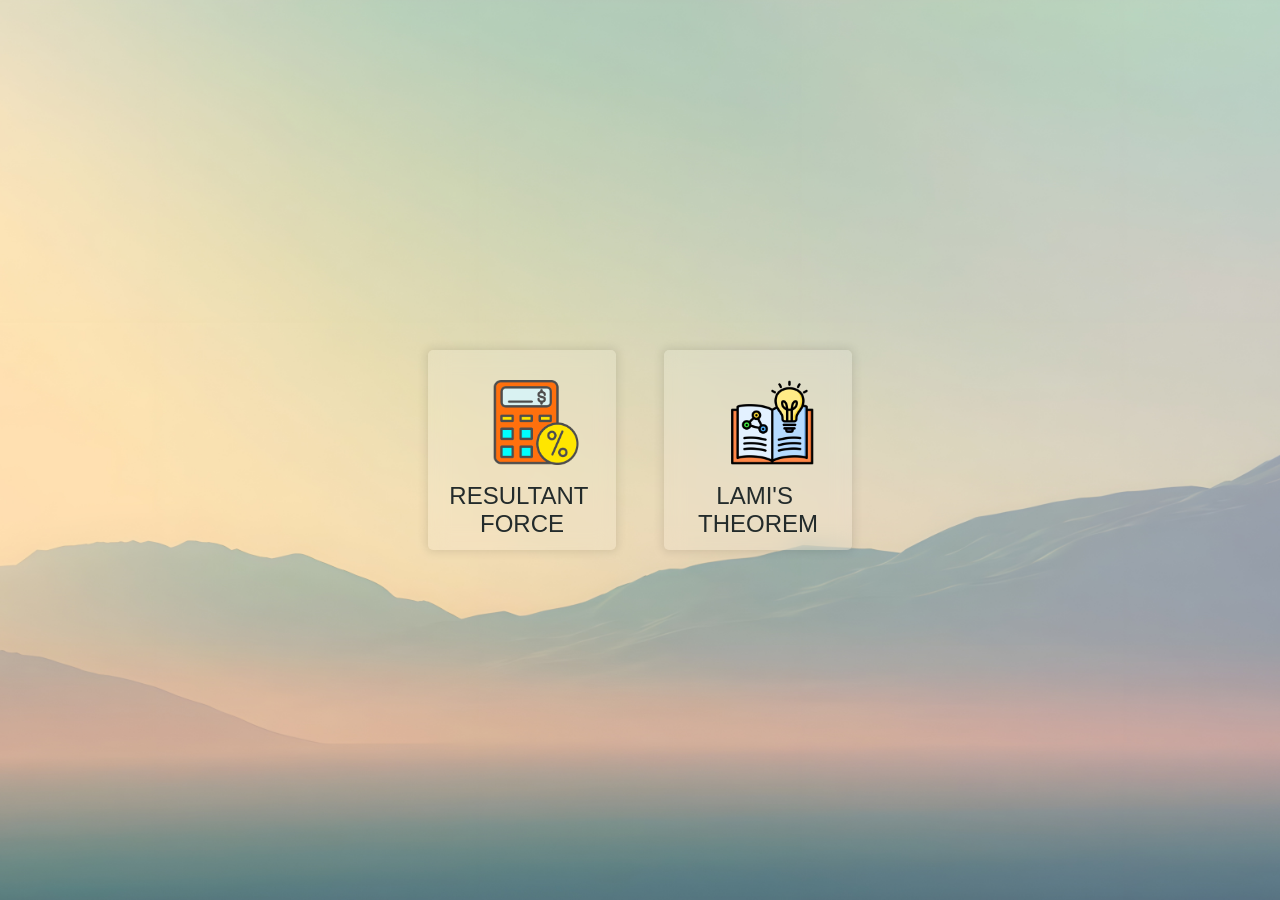
<file: MechCalc/index.html>
<!DOCTYPE html>
<html lang="en">
    <head>
        <meta charset="UTF-8">
        <meta name="viewport" content="width=device-width, initial-scale=1.0, shrink-to-fit=no">
        <title>Mech Calc</title>
        <link rel="stylesheet" href="./css/style.css">
    </head>
    <body>
        <div class="container">
            <div class="option" id="option1" onclick="window.location.href='./resultantForce.html'"></div>
            <div class="option" id="option2" onclick="window.location.href='./lamisTheorem.html'"></div>
        </div>
    </body>
</html>
</file>
<file: MechCalc/css/style.css>
*{
    margin: 0;
    padding: 0;
    box-sizing: border-box;
}
body{
    height: 100vh;
    width: 100vw;
    background-color: #d3d3d3;
    display: flex;
    align-items: center;
    justify-content: center;
    background-image: url('../img/background.jpg');
    background-position: bottom;
    background-repeat: no-repeat;
    background-size: cover;
}
.container{
    width: 40%;
    height: fit-content;
    padding: 30px 20px;
    border-radius: 5px;
    display: grid;
    grid-template-columns: 40% 40%;
    justify-content: space-around;
}
.option{
    height: 200px;
    width: 100%;
    background-color: #fff;
    border-radius: 5px;
    background-color: rgba(255, 255, 255, 0.15);
    backdrop-filter: blur(10px);
    border:10px;
    box-shadow: 0 0 10px 2px rgba(0, 0, 0, 0.1);
    text-align: center;
    text-transform: uppercase;
    font-size: 1.5rem;
    cursor: pointer;
    position: relative;
    color: #232b2b;
    transition: 0.2s;
}
.option::before{
    content: '';
    height:100%;
    width:100%;
    position: absolute;
    background-size: 85px;
    background-repeat: no-repeat;
    transform: translateX(-15%);
    margin-top: 30px;
}
#option1::before{
    background-image: url('../img/calculator.png');
}
#option2::before{
    background-image: url('../img/theory.png');
}
.option::after{
    content: "";
    font-family:'Franklin Gothic Medium', 'Arial Narrow', Arial, sans-serif ;
    white-space:pre;
    position: absolute;
    bottom: 12px;
    transform: translateX(-50%);
}
#option1::after{
    content: "Resultant \a Force";
}
#option2::after{
    content: "Lami's \a Theorem";
}
@media screen and (max-width: 767px) {
    .container{
        width: 80%;
        grid-template-columns: 80%;
        grid-gap: 50px;
        justify-content: center;
    }
    .option{
        width: 200;
        font-size: 1.3rem;
    }
    .option::before{
        transform: translateX(-21%);
    }
}
.option:hover{
    transform: scale(1.1);
    transition: 0.2s;
}
.option:active{
    transform: scale(1);
}
</file>
